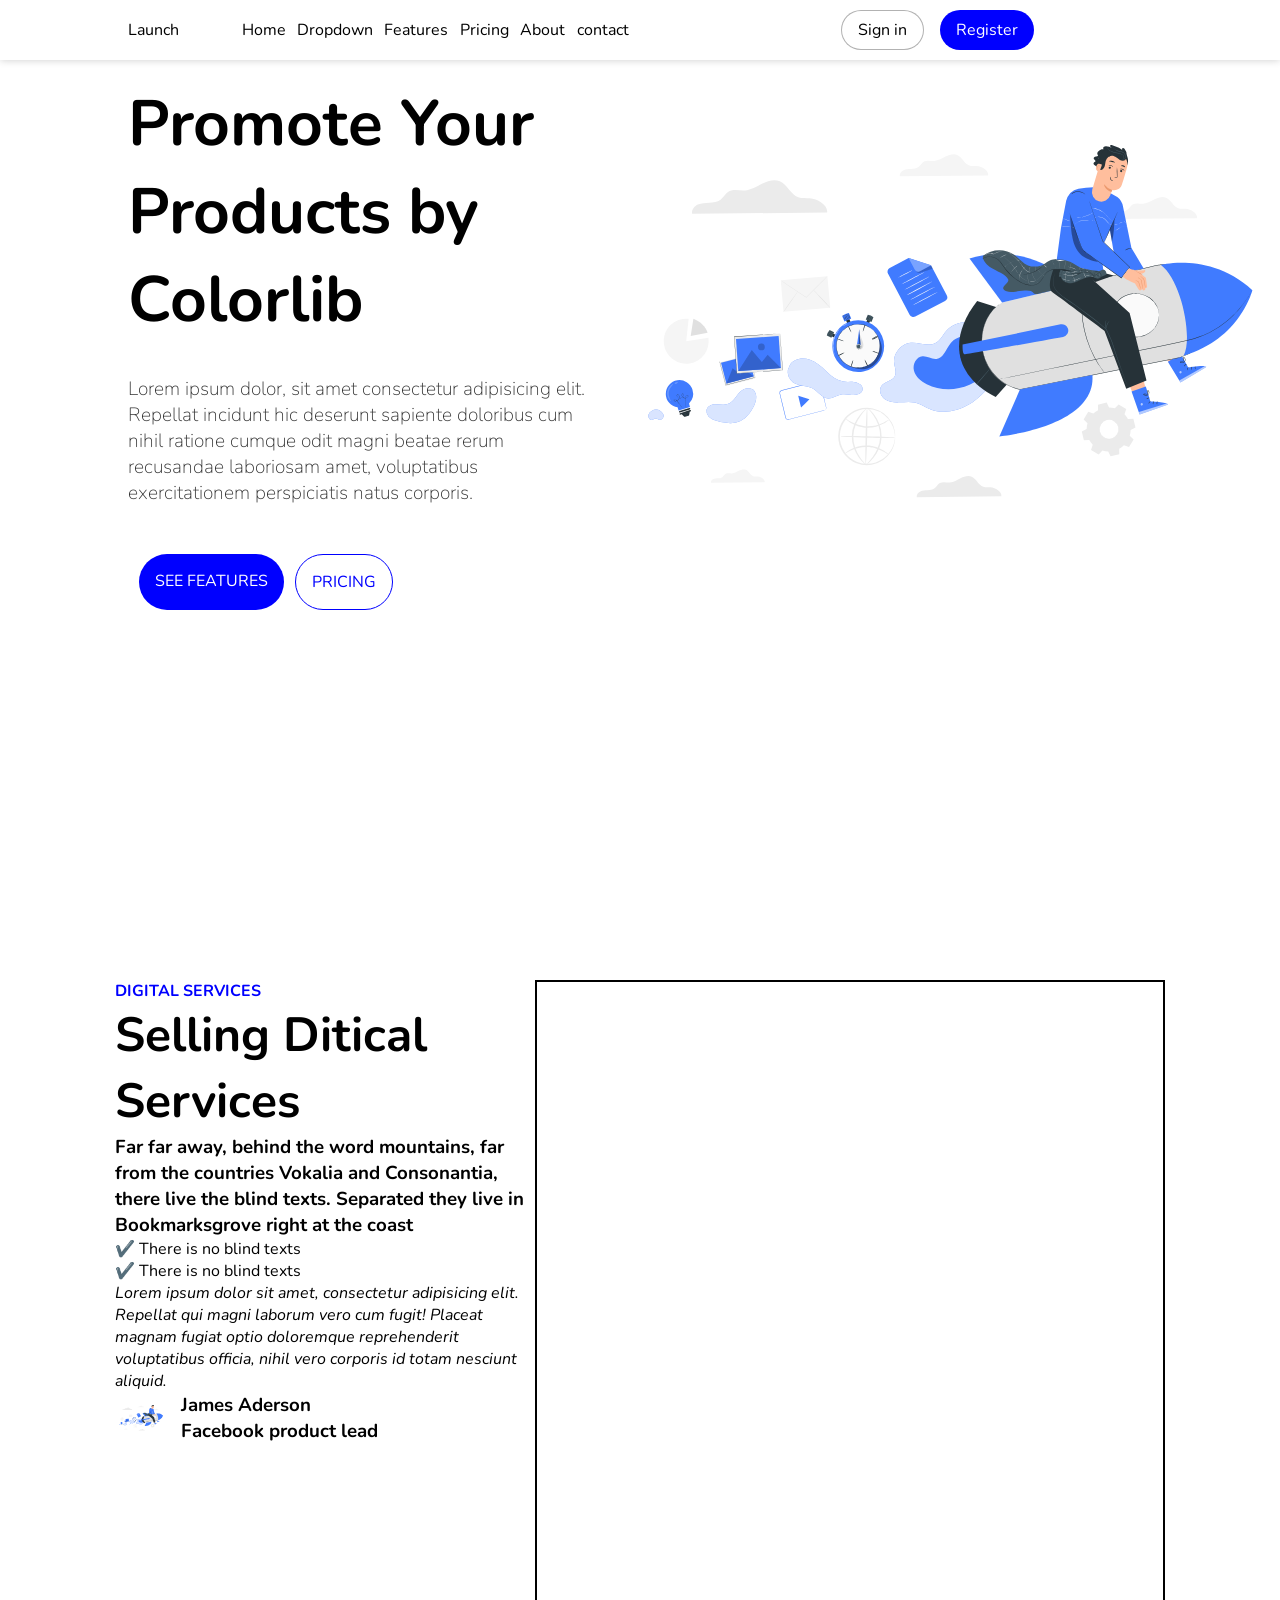
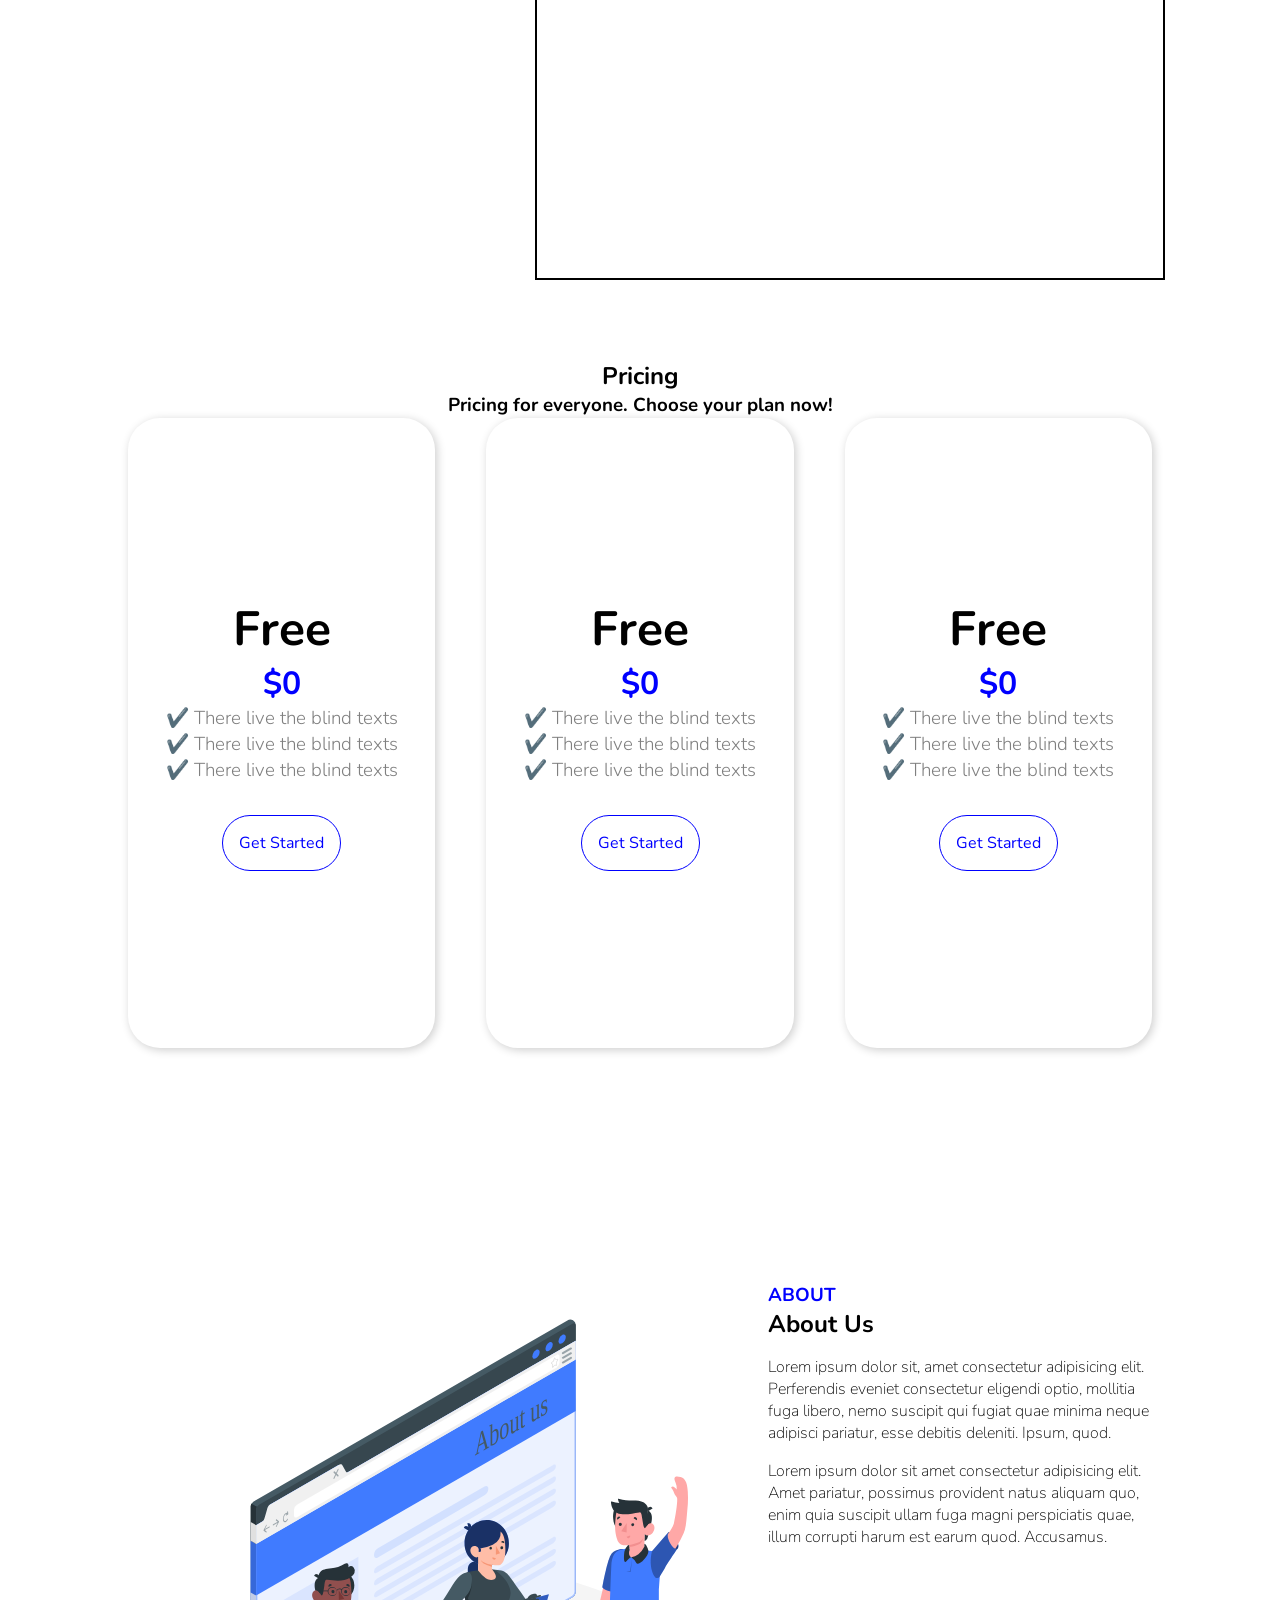
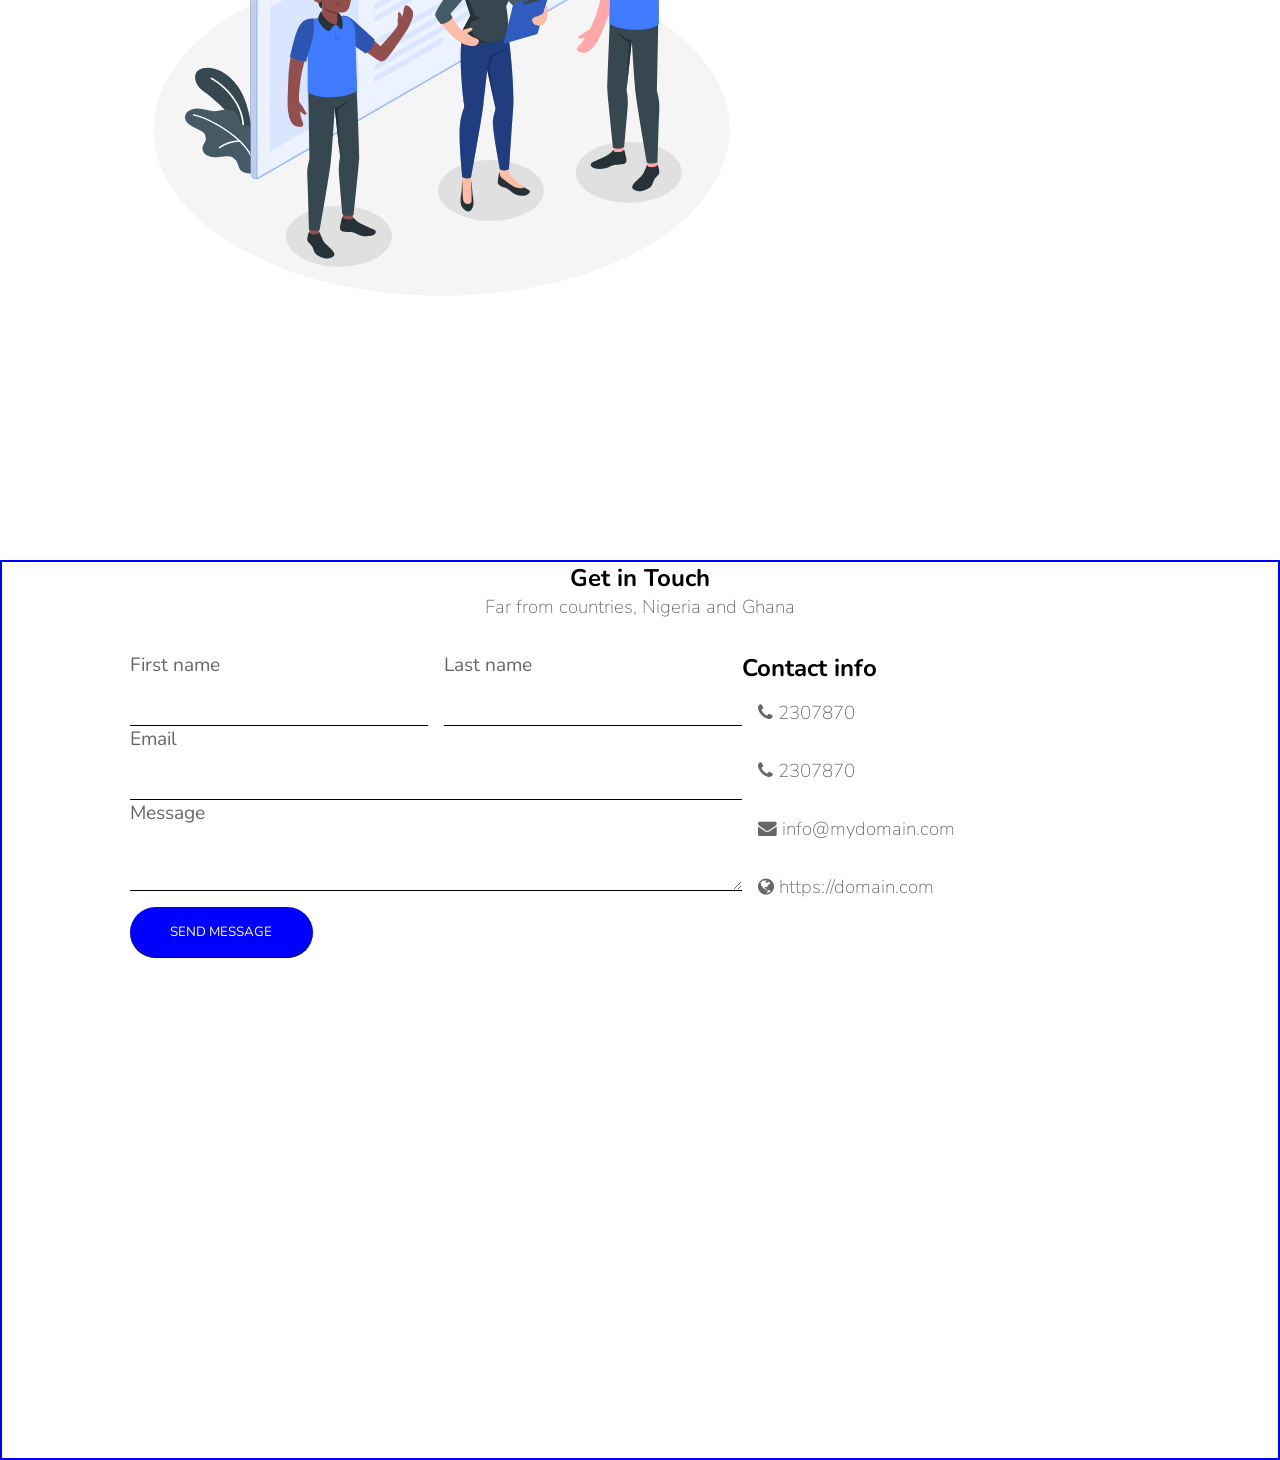
<file: index.html>
<!DOCTYPE html>
<html lang="en">

<head>
    <meta charset="UTF-8">
    <meta name="viewport" content="width=device-width, initial-scale=1.0">
    <title>Document</title>
    <link rel="stylesheet" href="style.css">
    <link
        href="https://fonts.googleapis.com/css?family=Nunito:200,300,regular,500,600,700,800,900,200italic,300italic,italic,500italic,600italic,700italic,800italic,900italic"
        rel="stylesheet" />

        <link rel="stylesheet" href="font_awesome/css/font-awesome.css">
</head>

<body>
    <header>
        <!-- first part -->
        <div class="logo">
            Launch

        </div>

        <!-- second part -->
        <ul>
            <li><a href="#home">Home</a></li>
            <li><a href="">Dropdown</a></li>
            <li><a href="#features">Features</a></li>
            <li><a href="#pricing">Pricing</a></li>
            <li><a href="#about">About</a></li>
            <li><a href="#contact">contact</a></li>
        </ul>

        <div class="buttons">
            <a href="">Sign in</a>
            <a href="">Register</a>
        </div>
    </header>

    <section id="home">
        <div class="promote">
            <h1>Promote Your Products by Colorlib</h1>

            <h3>Lorem ipsum dolor, sit amet consectetur adipisicing elit. Repellat incidunt hic deserunt sapiente
                doloribus cum nihil ratione cumque odit magni beatae rerum recusandae laboriosam amet, voluptatibus
                exercitationem perspiciatis natus corporis.</h3>

            <div class="homebuttons">
                <a href="">SEE FEATURES</a>
                <a href="">PRICING</a>
            </div>
        </div>

        <div class="image"></div>
    </section>
    <section id="features">
        <div class="selling">
            <h4 style="color: blue;">DIGITAL SERVICES</h4>
            <h1 style="font-size: 3rem;">Selling Ditical Services</h1>
            <h3>Far far away, behind the word mountains, far from the countries Vokalia and Consonantia, there live the
                blind texts. Separated they live in Bookmarksgrove right at the coast</h3>

            <span>✔️</span> There is no blind texts
            <br>
            <span>✔️</span> There is no blind texts
            <br>
            <i>Lorem ipsum dolor sit amet, consectetur adipisicing elit. Repellat qui magni laborum vero cum fugit!
                Placeat magnam fugiat optio doloremque reprehenderit voluptatibus officia, nihil vero corporis id totam
                nesciunt aliquid.</i>

            <div class="profile">
                <img src="home.svg" alt="">
                <div class="texts">
                    <h3>James Aderson</h3> 
                    <h3>Facebook product lead</h3>
                </div>
            </div>

        </div>
        <div class="image">
            <iframe src="https://jaredwesleytrendpilot.com" frameborder="0"></iframe>
        </div>
    </section>

    <section id="pricing">
        <h1 style="margin-top: 5rem;">Pricing</h1>
        <h3>Pricing for everyone. Choose your plan now!</h3>
        <div class="row">
            <div class="col">
                <h1>Free</h1>
                <h2 style="font-size: 2rem; color: blue;">$0</h2>
                <h3 style="color: grey;"><span>✔️</span> There live the blind texts</h3>
                <h3><span>✔️</span> There live the blind texts</h3>
                <h3><span>✔️</span> There live the blind texts</h3>
                <a href="">Get Started</a>
            </div>
            <div class="col">
                <h1>Free</h1>
                <h2 style="font-size: 2rem; color: blue;">$0</h2>
                <h3 style="color: grey;"><span>✔️</span> There live the blind texts</h3>
                <h3><span>✔️</span> There live the blind texts</h3>
                <h3><span>✔️</span> There live the blind texts</h3>
                <a href="">Get Started</a>
            </div>
            <div class="col">
                <h1>Free</h1>
                <h2 style="font-size: 2rem; color: blue;">$0</h2>
                <h3 style="color: grey;"><span>✔️</span> There live the blind texts</h3>
                <h3><span>✔️</span> There live the blind texts</h3>
                <h3><span>✔️</span> There live the blind texts</h3>
                <a href="">Get Started</a>
            </div>
        </div>
    </section>
    <section id="about">
        <div class="aboutimage">

        </div>
        <div class="abouttext">
            <h3 style="color: blue;">ABOUT</h3>
            <h1>About Us</h1>
            <h4>Lorem ipsum dolor sit, amet consectetur adipisicing elit. Perferendis eveniet consectetur eligendi
                optio, mollitia fuga libero, nemo suscipit qui fugiat quae minima neque adipisci pariatur, esse debitis
                deleniti. Ipsum, quod.</h4>

            <h4>Lorem ipsum dolor sit amet consectetur adipisicing elit. Amet pariatur, possimus provident natus aliquam
                quo, enim quia suscipit ullam fuga magni perspiciatis quae, illum corrupti harum est earum quod.
                Accusamus.</h4>
        </div>
    </section>

    <section id="contact">
        <h1>Get in Touch</h1>
        <h3>Far from countries, Nigeria and Ghana</h3>

        <div class="details">
            <div class="form">
                <div style="display: flex;">
                    <div style="display: flex; flex-direction: column;  width: 50%; margin-right: 1rem;">
                        <label for="">First name</label>
                        <input type="text">
                    </div>

                  <div style="display: flex; flex-direction: column;  width: 50%;">
                      <label for="">Last name</label>
                    <input type="text">
                  </div>

                </div>
                <label for="">Email</label>
                <input type="text">

                <label for="">Message</label>
                <textarea name="" id=""></textarea>

                <input type="submit" value="SEND MESSAGE">
            </div>

            <div class="address">
                <h2>Contact info</h2>
                <h3><i class="fa fa-phone"></i> 2307870</h3>
                <h3><i class="fa fa-phone"></i> 2307870</h3>

                <h3><i class="fa fa-envelope"></i> info@mydomain.com</h3>
                <h3><i class="fa fa-globe"></i> https://domain.com</h3>
                

               
            </div>
        </div>



    </section>
</body>

</html>
</file>
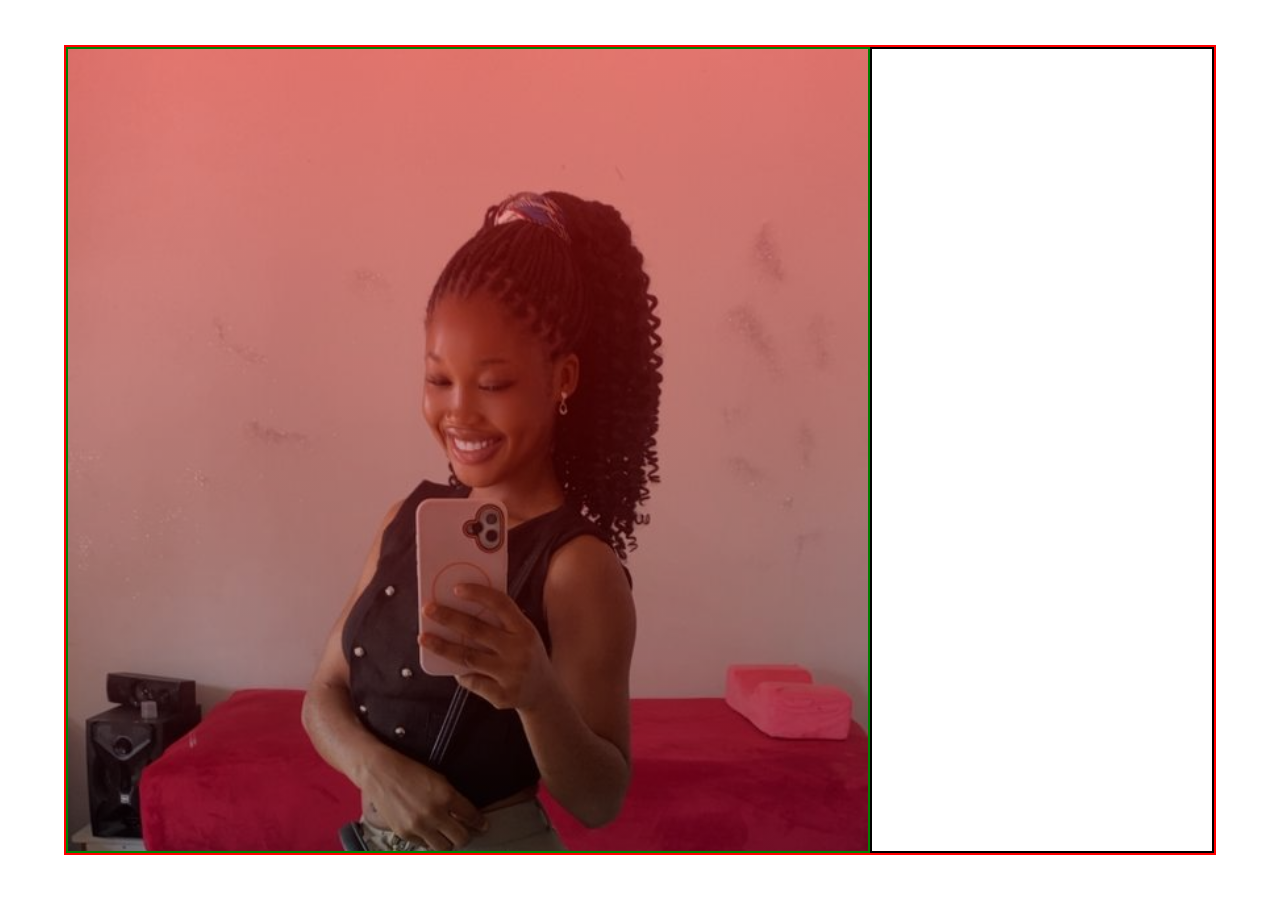
<file: signup/index.html>
<!DOCTYPE html>
<html lang="en">
<head>
    <meta charset="UTF-8">
    <meta name="viewport" content="width=device-width, initial-scale=1.0">
    <title>Document</title>
    <link rel="stylesheet" href="style.css">
</head>
<body>
    <div class="container">
         <div class="image">
            <div class="gradient"></div>
         </div>

         <div class="form"></div>
    </div>
</body>
</html>
</file>
<file: style.css>
*{
    padding: 0;
    margin: 0;
    box-sizing: border-box;
    @import url(https://fonts.googleapis.com/css?family=Nunito:200,300,regular,500,600,700,800,900,200italic,300italic,italic,500italic,600italic,700italic,800italic,900italic);
    font-family: Nunito;
}
html{
    scroll-behavior: smooth;
}
header{
    width: 100%;
    height: 60px;
    /* border: 0px solid red; */
    display: flex;
    /* margin-left: 5%; */
    position: fixed;

    /* top right bottom left */
    padding: 0 10% 0 10%;
    box-shadow: 0px 0px 8px rgba(0, 0, 0, 0.2);
    z-index: 1;
    background: white;
    
}

.logo{
    width: 10%;
    height: 100%;
    /* border: 1px solid green; */
    display: flex;
    align-items: center;
}

ul{
    list-style: none;
    display: flex;
    width: 40%;
    /* border: 0px solid blue; */
    justify-content: space-evenly;
    align-items: center;
}

a{
    text-decoration: none;
    color: black;
}

header .buttons{
    width: 40%;
    /* border: 0px solid green; */
    display: flex;
    justify-content: end;
    align-items: center;
}

header .buttons a{
   
    margin-right: 1rem;
    height: 40px;
    padding: 1rem;
    display: flex;
    align-items: center;
    border-radius: 2rem;
}

header .buttons a:nth-child(1){
    background-color: white;
    border: 1px solid rgba(0,0,0,0.3);
}

header .buttons a:nth-child(1):hover{
    border: 1px solid black;
}

header .buttons a:nth-child(2){
    background-color: blue;
   color: white;
}


section#home{
    width: 100%;
    height: 100vh;
    border: 0px solid red;
    display: flex;
    padding-left: 8rem;
    z-index: 0;
    

}

.promote{
    width: 40%;
    height: 100%;
    border: 0px solid blue;
    margin-top: 5rem;
}

section#home .image{
    width: 60%;
    height: 100%;
    border: 0px solid black;
    background: url(home.svg);
    background-repeat: no-repeat;
    margin-top: 5rem;
    /* background-size: cover; */
}

section#home h1{
    font-size: 4rem;
}

section#home h3{
    font-size: 1.2rem;
    color: #333;
    font-weight: lighter;
    margin-top: 2rem;
}

section#home .homebuttons{
    width: 60%;
    display: flex;
    justify-content: space-evenly;
    margin-top: 3rem;
}

section#home .homebuttons a:nth-child(1){
    background-color: blue;
    color: white;
    padding: 1rem;
    border-radius: 2rem;
}

section#home .homebuttons a:nth-child(2){
    background-color: white;
    color: blue;
    border: 1px solid blue;
    padding: 1rem;
    border-radius: 2rem;
}

section#features{
    width: 100%;
    height: 100vh;
    border: 0px solid red;
    display: flex;
    padding-left: 9%;
    padding-right: 9%;
    margin-bottom: 5rem;
  
}

section#features .selling{
    width: 40%;
    height: 100%;
    border: 0px solid blue;
    margin-top: 5rem;
}

section#features .image{
    width: 60%;
    height: 100%;
    border: 2px solid black;
    margin-top: 5rem;
}

iframe{
    width: 100%;
    height: 100%;
}

.profile{
    display: flex;
}

.profile img{
    width: 50px;
    height: 50px;
    border-radius: 50px;
    margin-right: 1rem;
}

section#pricing{
    width: 100%;
    height: 100vh;
    border: 0px solid red;
    display: flex;
    flex-direction: column;
    align-items: center;
}

section#pricing .row{
    width: 80%;
    height: 70%;
    border: 0px solid blue;
    display: flex;
    justify-content: space-between;

}

section#pricing .row .col{
    width: 30%;
    height: 100%;
    border: 0px solid black;
    display: flex;
    flex-direction: column;
    justify-content: center;
    align-items: center;
    border-radius: 2rem;
    box-shadow: 2px 2px 10px rgba(0,0,0,0.2);
}


section#pricing .row  .col h1{
    font-size: 3rem;
}

section#pricing .row  .col h3{
    color: grey;
    font-weight: 300;
}


section#pricing .row  .col a{
    border: 1px solid blue;
    padding: 1rem;
    border-radius: 2rem;
    color: blue;
    margin-top: 2rem;
}

section#pricing .row  .col a:hover{
    background-color: blue;
    color: white;
}
 section#about{
    width: 100%;
    height: 100vh;
    /* border: 2px solid blue; */
    display: flex;
    
 }

 .aboutimage{
    width: 50%;
    height: 100%;
    /* border: 2px solid black; */
    background: url(about.svg);
    background-repeat: no-repeat;
    margin-left: 10%;
    margin-top: 8%;
 }

 .abouttext{
    width: 30%;
    /* border: 2px solid red; */
    margin-top: 8%;

 }

 .abouttext h4{
    font-weight: 200;
    margin-top: 1rem;
 }

 

 section#contact{
    width: 100%;
    height: 100vh;
    border: 2px solid blue;
    margin-top: 5rem;
    display: flex;
    flex-direction: column;
    align-items: center;
 }


 section#contact  h3{
    color: rgba(0, 0, 0, 0.6);
    font-weight: 200;
 }

section#contact  .details{
    width: 80%;
    height: 70%;
    border: 0px solid green;
     display: flex;
    margin-top: 2rem; 
}

section#contact .form{
     width: 60%;
     height: 100%;
     border: 0px solid red;
     display: flex;
     flex-direction: column;
}

section#contact .address{
    width: 40%;
    height: 100%;
    border: 0px solid black;
}

section#contact .form input{
   padding:  1.5rem  0  0.3rem 0;
   border: none;
   outline: none;
   border-bottom: 1px solid black;
}

section#contact .form input:focus{
    border-bottom: 1px solid blue;
}

textarea{
     padding:  1.5rem  0  0.3rem 0;
   border: none;
   outline: none;
   border-bottom: 1px solid black;
}


textarea:focus{
    border-bottom: 1px solid blue;
}


label{
    color: rgba(0, 0, 0, 0.6);
    font-size: 1.2rem;
}


section#contact .form input[type="submit"]{
    padding: 1rem;
    width: 30%;
    border-radius: 2rem;
    background: blue;
    color: white;
    margin-top: 1rem;
}

.address h3{
   padding: 1rem;
}
</file>
<file: signup/style.css>
*{
    padding: 0;
    margin: 0;
    box-sizing: border-box;
}

body{
    width: 100%;
    height: 100vh;
    display: flex;
    justify-content: center;
    align-items: center;
}

.container{
    width: 90%;
    height: 90%;
    border: 2px solid red;
    display: flex;
}

.image{
    width: 70%;
    height: 100%;
    border: 2px solid green;
    background-image: url(oma.jpg);
    background-repeat: no-repeat;
    background-size: cover;
}

.form{
    width: 30%;
    height: 100%;
    border: 2px solid black;
}

.gradient{
    width: 100%;
    height: 100%;
    background: linear-gradient(red, black);
    opacity: 0.4;
}
</file>
